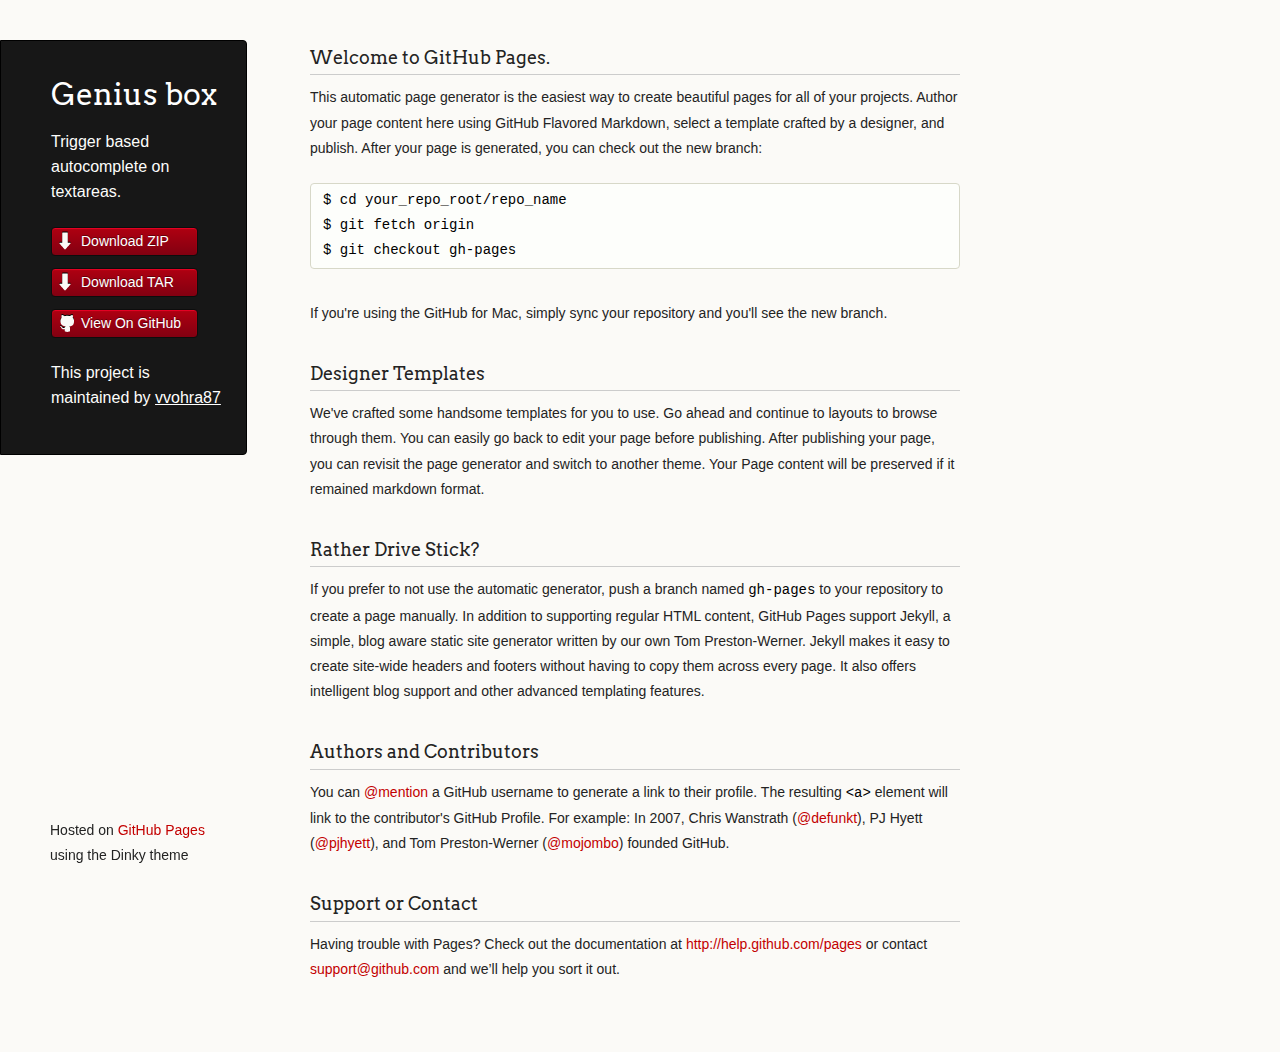
<file: index.html>
<!doctype html>
<html>
  <head>
    <meta charset="utf-8">
    <meta http-equiv="X-UA-Compatible" content="chrome=1">
    <title>Genius box by vvohra87</title>

    <link rel="stylesheet" href="stylesheets/styles.css">
    <link rel="stylesheet" href="stylesheets/pygment_trac.css">
    <script src="javascripts/scale.fix.js"></script>
    <meta name="viewport" content="width=device-width, initial-scale=1, user-scalable=no">
    <!--[if lt IE 9]>
    <script src="//html5shiv.googlecode.com/svn/trunk/html5.js"></script>
    <![endif]-->
  </head>
  <body>
    <div class="wrapper">
      <header>
        <h1 class="header">Genius box</h1>
        <p class="header">Trigger based autocomplete on textareas.</p>

        <ul>
          <li class="download"><a class="buttons" href="https://github.com/vvohra87/genius_box/zipball/master">Download ZIP</a></li>
          <li class="download"><a class="buttons" href="https://github.com/vvohra87/genius_box/tarball/master">Download TAR</a></li>
          <li><a class="buttons github" href="https://github.com/vvohra87/genius_box">View On GitHub</a></li>
        </ul>

        <p class="header">This project is maintained by <a class="header name" href="https://github.com/vvohra87">vvohra87</a></p>


      </header>
      <section>
        <h3>Welcome to GitHub Pages.</h3>

<p>This automatic page generator is the easiest way to create beautiful pages for all of your projects. Author your page content here using GitHub Flavored Markdown, select a template crafted by a designer, and publish. After your page is generated, you can check out the new branch:</p>

<pre><code>$ cd your_repo_root/repo_name
$ git fetch origin
$ git checkout gh-pages
</code></pre>

<p>If you're using the GitHub for Mac, simply sync your repository and you'll see the new branch.</p>

<h3>Designer Templates</h3>

<p>We've crafted some handsome templates for you to use. Go ahead and continue to layouts to browse through them. You can easily go back to edit your page before publishing. After publishing your page, you can revisit the page generator and switch to another theme. Your Page content will be preserved if it remained markdown format.</p>

<h3>Rather Drive Stick?</h3>

<p>If you prefer to not use the automatic generator, push a branch named <code>gh-pages</code> to your repository to create a page manually. In addition to supporting regular HTML content, GitHub Pages support Jekyll, a simple, blog aware static site generator written by our own Tom Preston-Werner. Jekyll makes it easy to create site-wide headers and footers without having to copy them across every page. It also offers intelligent blog support and other advanced templating features.</p>

<h3>Authors and Contributors</h3>

<p>You can <a href="https://github.com/blog/821" class="user-mention">@mention</a> a GitHub username to generate a link to their profile. The resulting <code>&lt;a&gt;</code> element will link to the contributor's GitHub Profile. For example: In 2007, Chris Wanstrath (<a href="https://github.com/defunkt" class="user-mention">@defunkt</a>), PJ Hyett (<a href="https://github.com/pjhyett" class="user-mention">@pjhyett</a>), and Tom Preston-Werner (<a href="https://github.com/mojombo" class="user-mention">@mojombo</a>) founded GitHub.</p>

<h3>Support or Contact</h3>

<p>Having trouble with Pages? Check out the documentation at <a href="http://help.github.com/pages">http://help.github.com/pages</a> or contact <a href="mailto:support@github.com">support@github.com</a> and we’ll help you sort it out.</p>
      </section>
      <footer>
        <p><small>Hosted on <a href="https://pages.github.com">GitHub Pages</a> using the Dinky theme</small></p>
      </footer>
    </div>
    <!--[if !IE]><script>fixScale(document);</script><![endif]-->
		          <script type="text/javascript">
            var gaJsHost = (("https:" == document.location.protocol) ? "https://ssl." : "http://www.");
            document.write(unescape("%3Cscript src='" + gaJsHost + "google-analytics.com/ga.js' type='text/javascript'%3E%3C/script%3E"));
          </script>
          <script type="text/javascript">
            try {
              var pageTracker = _gat._getTracker("UA-39565530-1");
            pageTracker._trackPageview();
            } catch(err) {}
          </script>

  </body>
</html>
</file>
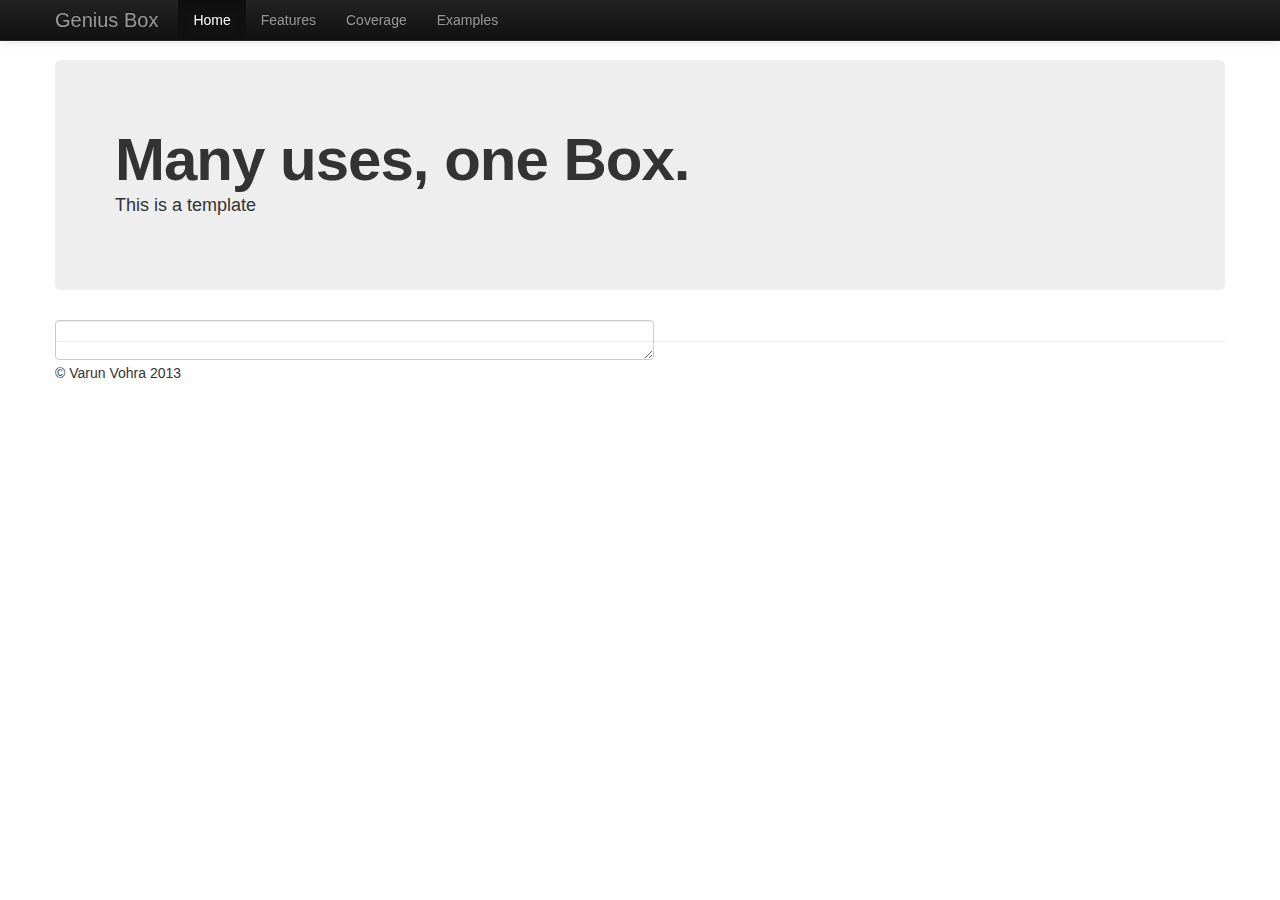
<file: demos/index.html>
<!DOCTYPE html>
<!--[if lt IE 7]>      <html class="no-js lt-ie9 lt-ie8 lt-ie7"> <![endif]-->
<!--[if IE 7]>         <html class="no-js lt-ie9 lt-ie8"> <![endif]-->
<!--[if IE 8]>         <html class="no-js lt-ie9"> <![endif]-->
<!--[if gt IE 8]><!--> <html class="no-js"> <!--<![endif]-->
  <head>
    <meta charset="utf-8">
    <meta http-equiv="X-UA-Compatible" content="IE=edge,chrome=1">
    <title>Genius Box - Demo</title>
    <meta name="description" content="">
    <meta name="viewport" content="width=device-width">
    <link rel="stylesheet" href="css/bootstrap.min.css">
    <style>
      body {
        padding-top: 60px;
        padding-bottom: 40px;
      }
    </style>
    <link rel="stylesheet" href="css/bootstrap-responsive.min.css">
    <link rel="stylesheet" href="css/main.css">
    <link rel="stylesheet" href="../src/genius_box.css">
    <script src="js/vendor/modernizr-2.6.2-respond-1.1.0.min.js"></script>
  </head>
  <body>
    <!--[if lt IE 7]>
        <p class="chromeframe">You are using an <strong>outdated</strong> browser. Please <a href="http://browsehappy.com/">upgrade your browser</a> or <a href="http://www.google.com/chromeframe/?redirect=true">activate Google Chrome Frame</a> to improve your experience.</p>
    <![endif]-->
    <!-- This code is taken from http://twitter.github.com/bootstrap/examples/hero.html -->
    <div class="navbar navbar-inverse navbar-fixed-top">
      <div class="navbar-inner">
        <div class="container">
          <a class="btn btn-navbar" data-toggle="collapse" data-target=".nav-collapse">
            <span class="icon-bar"></span>
            <span class="icon-bar"></span>
            <span class="icon-bar"></span>
          </a>
          <a class="brand" href="#">Genius Box</a>
          <div class="nav-collapse collapse">
            <ul class="nav">
              <li class="active"><a href="#">Home</a></li>
              <li><a href="#features">Features</a></li>
              <li><a href="#coverage">Coverage</a></li>
              <li><a href="#examples">Examples</a></li>
            </ul>
          </div><!--/.nav-collapse -->
        </div>
      </div>
    </div>
    <div class="container">
      <div class="hero-unit">
        <h1>Many uses, one Box.</h1>
        <p>This is a template</p>
      </div>
      <div class="row" id="#features">
        <div class="span12">
          <textarea class="genius_box" style="width:50%; height:30px"></textarea>
        </div>
      </div>
      <hr>
      <footer>
        <p>&copy; Varun Vohra 2013</p>
      </footer>
    </div><!-- /container -->
    <script src="../lib/jquery-1.9.1.min.js"></script>
    <script src="js/vendor/bootstrap.min.js"></script>
    <script src="../src/genius_box.js"></script>
    <script src="js/main.js"></script>
    <script>
      var _gaq=[['_setAccount','UA-XXXXX-X'],['_trackPageview']];
      (function(d,t){var g=d.createElement(t),s=d.getElementsByTagName(t)[0];
      g.src=('https:'==location.protocol?'//ssl':'//www')+'.google-analytics.com/ga.js';
      s.parentNode.insertBefore(g,s)}(document,'script'));
    </script>
  </body>
</html>
</file>
<file: stylesheets/pygment_trac.css>
.highlight  { background: #ffffff; }
.highlight .c { color: #999988; font-style: italic } /* Comment */
.highlight .err { color: #a61717; background-color: #e3d2d2 } /* Error */
.highlight .k { font-weight: bold } /* Keyword */
.highlight .o { font-weight: bold } /* Operator */
.highlight .cm { color: #999988; font-style: italic } /* Comment.Multiline */
.highlight .cp { color: #999999; font-weight: bold } /* Comment.Preproc */
.highlight .c1 { color: #999988; font-style: italic } /* Comment.Single */
.highlight .cs { color: #999999; font-weight: bold; font-style: italic } /* Comment.Special */
.highlight .gd { color: #000000; background-color: #ffdddd } /* Generic.Deleted */
.highlight .gd .x { color: #000000; background-color: #ffaaaa } /* Generic.Deleted.Specific */
.highlight .ge { font-style: italic } /* Generic.Emph */
.highlight .gr { color: #aa0000 } /* Generic.Error */
.highlight .gh { color: #999999 } /* Generic.Heading */
.highlight .gi { color: #000000; background-color: #ddffdd } /* Generic.Inserted */
.highlight .gi .x { color: #000000; background-color: #aaffaa } /* Generic.Inserted.Specific */
.highlight .go { color: #888888 } /* Generic.Output */
.highlight .gp { color: #555555 } /* Generic.Prompt */
.highlight .gs { font-weight: bold } /* Generic.Strong */
.highlight .gu { color: #800080; font-weight: bold; } /* Generic.Subheading */
.highlight .gt { color: #aa0000 } /* Generic.Traceback */
.highlight .kc { font-weight: bold } /* Keyword.Constant */
.highlight .kd { font-weight: bold } /* Keyword.Declaration */
.highlight .kn { font-weight: bold } /* Keyword.Namespace */
.highlight .kp { font-weight: bold } /* Keyword.Pseudo */
.highlight .kr { font-weight: bold } /* Keyword.Reserved */
.highlight .kt { color: #445588; font-weight: bold } /* Keyword.Type */
.highlight .m { color: #009999 } /* Literal.Number */
.highlight .s { color: #d14 } /* Literal.String */
.highlight .na { color: #008080 } /* Name.Attribute */
.highlight .nb { color: #0086B3 } /* Name.Builtin */
.highlight .nc { color: #445588; font-weight: bold } /* Name.Class */
.highlight .no { color: #008080 } /* Name.Constant */
.highlight .ni { color: #800080 } /* Name.Entity */
.highlight .ne { color: #990000; font-weight: bold } /* Name.Exception */
.highlight .nf { color: #990000; font-weight: bold } /* Name.Function */
.highlight .nn { color: #555555 } /* Name.Namespace */
.highlight .nt { color: #000080 } /* Name.Tag */
.highlight .nv { color: #008080 } /* Name.Variable */
.highlight .ow { font-weight: bold } /* Operator.Word */
.highlight .w { color: #bbbbbb } /* Text.Whitespace */
.highlight .mf { color: #009999 } /* Literal.Number.Float */
.highlight .mh { color: #009999 } /* Literal.Number.Hex */
.highlight .mi { color: #009999 } /* Literal.Number.Integer */
.highlight .mo { color: #009999 } /* Literal.Number.Oct */
.highlight .sb { color: #d14 } /* Literal.String.Backtick */
.highlight .sc { color: #d14 } /* Literal.String.Char */
.highlight .sd { color: #d14 } /* Literal.String.Doc */
.highlight .s2 { color: #d14 } /* Literal.String.Double */
.highlight .se { color: #d14 } /* Literal.String.Escape */
.highlight .sh { color: #d14 } /* Literal.String.Heredoc */
.highlight .si { color: #d14 } /* Literal.String.Interpol */
.highlight .sx { color: #d14 } /* Literal.String.Other */
.highlight .sr { color: #009926 } /* Literal.String.Regex */
.highlight .s1 { color: #d14 } /* Literal.String.Single */
.highlight .ss { color: #990073 } /* Literal.String.Symbol */
.highlight .bp { color: #999999 } /* Name.Builtin.Pseudo */
.highlight .vc { color: #008080 } /* Name.Variable.Class */
.highlight .vg { color: #008080 } /* Name.Variable.Global */
.highlight .vi { color: #008080 } /* Name.Variable.Instance */
.highlight .il { color: #009999 } /* Literal.Number.Integer.Long */

.type-csharp .highlight .k { color: #0000FF }
.type-csharp .highlight .kt { color: #0000FF }
.type-csharp .highlight .nf { color: #000000; font-weight: normal }
.type-csharp .highlight .nc { color: #2B91AF }
.type-csharp .highlight .nn { color: #000000 }
.type-csharp .highlight .s { color: #A31515 }
.type-csharp .highlight .sc { color: #A31515 }
</file>
<file: demos/css/main.css>
/* ==========================================================================
   Author's custom styles
   ========================================================================== */
</file>
<file: src/genius_box.css>
.highlight{
  background: #2ba6cb;
  padding-bottom:1px;
}

ul.lookupui {
  position: absolute;
  display: block;
  top: 100%;
  left: 0;
  z-index: 1000;
  *z-index: 1000;
  float: left;
  min-width: 160px;
  padding: 5px 0;
  margin: 2px 0 0;
  list-style: none;
  background-color: #ffffff;
  border: 1px solid #ccc;
  border: 1px solid rgba(0, 0, 0, 0.2);
  -webkit-box-shadow: 0 5px 10px rgba(0, 0, 0, 0.2);
     -moz-box-shadow: 0 5px 10px rgba(0, 0, 0, 0.2);
          box-shadow: 0 5px 10px rgba(0, 0, 0, 0.2);
  -webkit-background-clip: padding-box;
     -moz-background-clip: padding;
          background-clip: padding-box;
}
ul.lookupui > li > a{
  display: block;
  padding: 3px 20px;
  clear: both;
  font-weight: normal;
  line-height: 20px;
  color: #333333;
  white-space: nowrap;
}

ul.lookupui > li > a:hover, ul.lookupui > li > a:focus{
  color: #ffffff;
  text-decoration: none;
  background-color: #0081c2;
  background-image: -moz-linear-gradient(top, #0088cc, #0077b3);
  background-image: -webkit-gradient(linear, 0 0, 0 100%, from(#0088cc), to(#0077b3));
  background-image: -webkit-linear-gradient(top, #0088cc, #0077b3);
  background-image: -o-linear-gradient(top, #0088cc, #0077b3);
  background-image: linear-gradient(to bottom, #0088cc, #0077b3);
  background-repeat: repeat-x;
  filter: progid:DXImageTransform.Microsoft.gradient(startColorstr='#ff0088cc', endColorstr='#ff0077b3', GradientType=0);
}

ul.lookupui > .active > a, ul.lookupui > .active > a:hover, ul.lookupui > .active > a:focus {
  color: #ffffff;
  text-decoration: none;
  background-color: #0081c2;
  background-image: -moz-linear-gradient(top, #0088cc, #0077b3);
  background-image: -webkit-gradient(linear, 0 0, 0 100%, from(#0088cc), to(#0077b3));
  background-image: -webkit-linear-gradient(top, #0088cc, #0077b3);
  background-image: -o-linear-gradient(top, #0088cc, #0077b3);
  background-image: linear-gradient(to bottom, #0088cc, #0077b3);
  background-repeat: repeat-x;
  outline: 0;
  filter: progid:DXImageTransform.Microsoft.gradient(startColorstr='#ff0088cc', endColorstr='#ff0077b3', GradientType=0);
}
</file>
<file: stylesheets/styles.css>
@import url(https://fonts.googleapis.com/css?family=Arvo:400,700,400italic);

/* MeyerWeb Reset */

html, body, div, span, applet, object, iframe,
h1, h2, h3, h4, h5, h6, p, blockquote, pre,
a, abbr, acronym, address, big, cite, code,
del, dfn, em, img, ins, kbd, q, s, samp,
small, strike, strong, sub, sup, tt, var,
b, u, i, center,
dl, dt, dd, ol, ul, li,
fieldset, form, label, legend,
table, caption, tbody, tfoot, thead, tr, th, td,
article, aside, canvas, details, embed,
figure, figcaption, footer, header, hgroup,
menu, nav, output, ruby, section, summary,
time, mark, audio, video {
  margin: 0;
  padding: 0;
  border: 0;
  font: inherit;
  vertical-align: baseline;
}


/* Base text styles */

body {
  padding:10px 50px 0 0;
  font-family:"Helvetica Neue", Helvetica, Arial, sans-serif;
	font-size: 14px;
	color: #232323;
	background-color: #FBFAF7;
	margin: 0;
	line-height: 1.8em;
	-webkit-font-smoothing: antialiased;

}

h1, h2, h3, h4, h5, h6 {
  color:#232323;
  margin:36px 0 10px;
}

p, ul, ol, table, dl {
  margin:0 0 22px;
}

h1, h2, h3 {
	font-family: Arvo, Monaco, serif;
  line-height:1.3;
	font-weight: normal;
}

h1,h2, h3 {
	display: block;
	border-bottom: 1px solid #ccc;
	padding-bottom: 5px;
}

h1 {
	font-size: 30px;
}

h2 {
	font-size: 24px;
}

h3 {
	font-size: 18px;
}

h4, h5, h6 {
	font-family: Arvo, Monaco, serif;
	font-weight: 700;
}

a {
  color:#C30000;
  font-weight:200;
  text-decoration:none;
}

a:hover {
	text-decoration: underline;
}

a small {
	font-size: 12px;
}

em {
	font-style: italic;
}

strong {
  font-weight:700;
}

ul li {
  list-style: inside;
  padding-left: 25px;
}

ol li {
  list-style: decimal inside;
  padding-left: 20px;
}

blockquote {
  margin: 0;
  padding: 0 0 0 20px;
  font-style: italic;
}

dl, dt, dd, dl p {
	font-color: #444;
}

dl dt {
  font-weight: bold;
}

dl dd {
  padding-left: 20px;
  font-style: italic;
}

dl p {
  padding-left: 20px;
  font-style: italic;
}

hr {
  border:0;
  background:#ccc;
  height:1px;
  margin:0 0 24px;
}

/* Images */

img {
  position: relative;
  margin: 0 auto;
  max-width: 650px;
  padding: 5px;
  margin: 10px 0 32px 0;
  border: 1px solid #ccc;
}


/* Code blocks */

code, pre {
	font-family: Monaco, "Bitstream Vera Sans Mono", "Lucida Console", Terminal, monospace;
  color:#000;
  font-size:14px;
}

pre {
	padding: 4px 12px;
  background: #FDFEFB;
  border-radius:4px;
  border:1px solid #D7D8C8;
  overflow: auto;
  overflow-y: hidden;
	margin-bottom: 32px;
}


/* Tables */

table {
  width:100%;
}

table {
  border: 1px solid #ccc;
  margin-bottom: 32px;
  text-align: left;
 }

th {
  font-family: 'Arvo', Helvetica, Arial, sans-serif;
	font-size: 18px;
	font-weight: normal;
  padding: 10px;
  background: #232323;
  color: #FDFEFB;
 }

td {
  padding: 10px;
	background: #ccc;
 }


/* Wrapper */
.wrapper {
  width:960px;
}


/* Header */

header {
	background-color: #171717;
	color: #FDFDFB;
  width:170px;
  float:left;
  position:fixed;
	border: 1px solid #000;
	-webkit-border-top-right-radius: 4px;
	-webkit-border-bottom-right-radius: 4px;
	-moz-border-radius-topright: 4px;
	-moz-border-radius-bottomright: 4px;
	border-top-right-radius: 4px;
	border-bottom-right-radius: 4px;
	padding: 34px 25px 22px 50px;
	margin: 30px 25px 0 0;
	-webkit-font-smoothing: antialiased;
}

p.header {
	font-size: 16px;
}

h1.header {
	font-family: Arvo, sans-serif;
	font-size: 30px;
	font-weight: 300;
	line-height: 1.3em;
	border-bottom: none;
	margin-top: 0;
}


h1.header, a.header, a.name, header a{
	color: #fff;
}

a.header {
	text-decoration: underline;
}

a.name {
	white-space: nowrap;
}

header ul {
  list-style:none;
  padding:0;
}

header li {
	list-style-type: none;
  width:132px;
  height:15px;
	margin-bottom: 12px;
	line-height: 1em;
	padding: 6px 6px 6px 7px;

	background: #AF0011;
	background: -moz-linear-gradient(top, #AF0011 0%, #820011 100%);
  background: -webkit-gradient(linear, left top, left bottom, color-stop(0%,#f8f8f8), color-stop(100%,#dddddd));
  background: -webkit-linear-gradient(top, #AF0011 0%,#820011 100%);
  background: -o-linear-gradient(top, #AF0011 0%,#820011 100%);
  background: -ms-linear-gradient(top, #AF0011 0%,#820011 100%);
  background: linear-gradient(top, #AF0011 0%,#820011 100%);

	border-radius:4px;
  border:1px solid #0D0D0D;

	-webkit-box-shadow: inset 0px 1px 1px 0 rgba(233,2,38, 1);
	box-shadow: inset 0px 1px 1px 0 rgba(233,2,38, 1);

}

header li:hover {
	background: #C3001D;
	background: -moz-linear-gradient(top, #C3001D 0%, #950119 100%);
  background: -webkit-gradient(linear, left top, left bottom, color-stop(0%,#f8f8f8), color-stop(100%,#dddddd));
  background: -webkit-linear-gradient(top, #C3001D 0%,#950119 100%);
  background: -o-linear-gradient(top, #C3001D 0%,#950119 100%);
  background: -ms-linear-gradient(top, #C3001D 0%,#950119 100%);
  background: linear-gradient(top, #C3001D 0%,#950119 100%);
}

a.buttons {
	-webkit-font-smoothing: antialiased;
	background: url(../images/arrow-down.png) no-repeat;
	font-weight: normal;
	text-shadow: rgba(0, 0, 0, 0.4) 0 -1px 0;
	padding: 2px 2px 2px 22px;
	height: 30px;
}

a.github {
	background: url(../images/octocat-small.png) no-repeat 1px;
}

a.buttons:hover {
	color: #fff;
	text-decoration: none;
}


/* Section - for main page content */

section {
  width:650px;
  float:right;
  padding-bottom:50px;
}


/* Footer */

footer {
  width:170px;
  float:left;
  position:fixed;
  bottom:10px;
	padding-left: 50px;
}

@media print, screen and (max-width: 960px) {

  div.wrapper {
    width:auto;
    margin:0;
  }

  header, section, footer {
    float:none;
    position:static;
    width:auto;
  }

	footer {
		border-top: 1px solid #ccc;
		margin:0 84px 0 50px;
		padding:0;
	}

  header {
    padding-right:320px;
  }

  section {
    padding:20px 84px 20px 50px;
    margin:0 0 20px;
  }

  header a small {
    display:inline;
  }

  header ul {
    position:absolute;
    right:130px;
    top:84px;
  }
}

@media print, screen and (max-width: 720px) {
  body {
    word-wrap:break-word;
  }

  header {
    padding:10px 20px 0;
		margin-right: 0;
  }

	section {
    padding:10px 0 10px 20px;
    margin:0 0 30px;
  }

	footer {
		margin: 0 0 0 30px;
	}

  header ul, header p.view {
    position:static;
  }
}

@media print, screen and (max-width: 480px) {

  header ul li.download {
    display:none;
  }

	footer {
		margin: 0 0 0 20px;
	}

	footer a{
		display:block;
	}

}

@media print {
  body {
    padding:0.4in;
    font-size:12pt;
    color:#444;
  }
}
</file>
